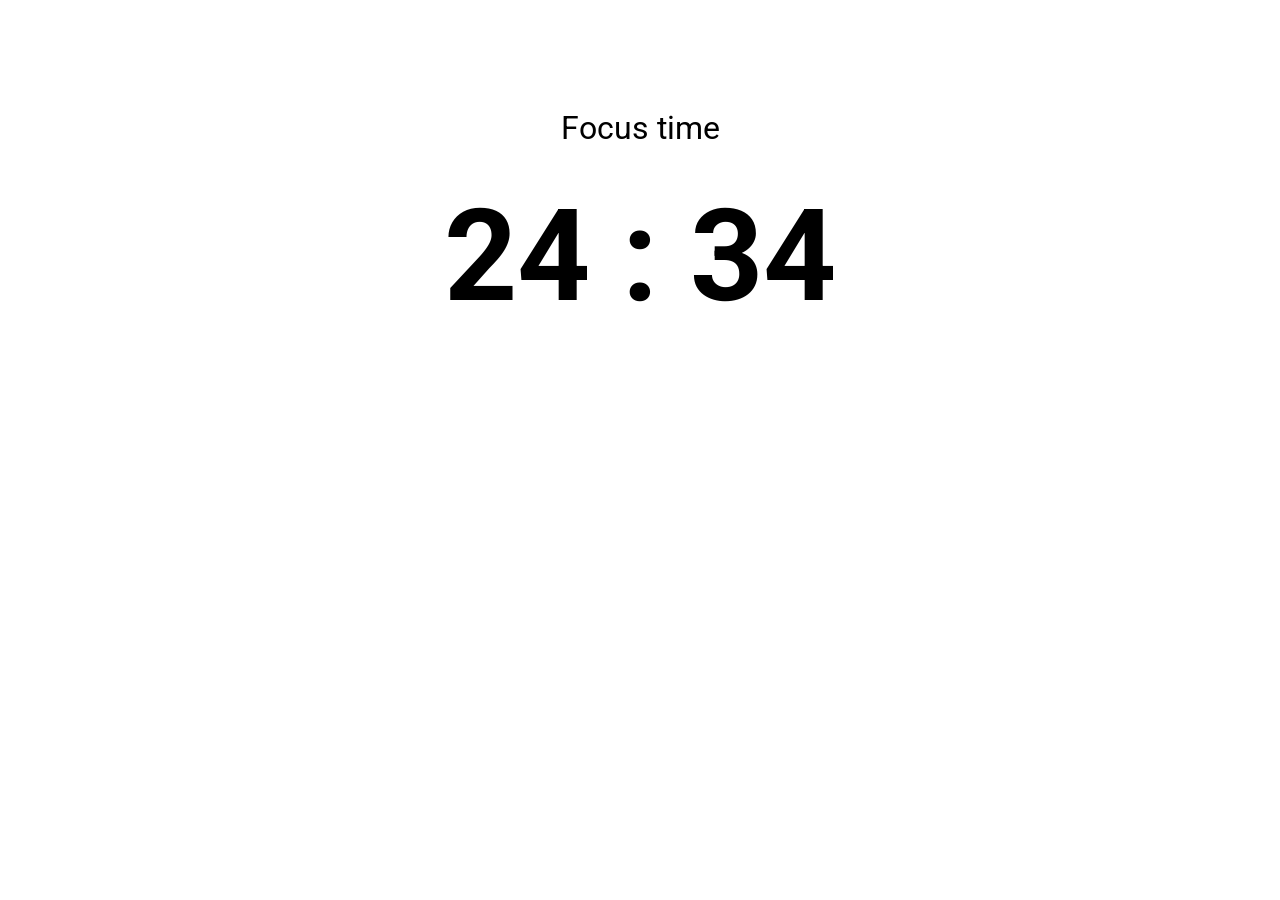
<file: pomodoro/index.html>
<!DOCTYPE html>
<html lang="en">

<head>
  <meta charset="UTF-8">
  <meta http-equiv="X-UA-Compatible" content="IE=edge">
  <meta name="viewport" content="width=device-width, initial-scale=1.0">
  <title>Pomodoro App</title>

  <!-- Main style sheets -->
  <link rel="stylesheet" href="reset.css">
  <link rel="stylesheet" href="main.css">

  <!-- Fonts: Roboto -->
  <link rel="preconnect" href="https://fonts.googleapis.com">
  <link rel="preconnect" href="https://fonts.gstatic.com" crossorigin>
  <link href="https://fonts.googleapis.com/css2?family=Roboto:wght@400;500;700&display=swap" rel="stylesheet">
</head>

<body>
  <main>
    <div class="container">
      <div class="app">
        <div class="pomodoro">
          <div class="pomodoro__header">
            <p>Focus time</p>
          </div>
          <div class="pomodoro__timer">
            <p class="time">
              <span class="minutes">24</span>
              :
              <span class="seconds">34</span>
            </p>
          </div>
        </div>
      </div>
    </div>
  </main>
</body>

</html>
</file>
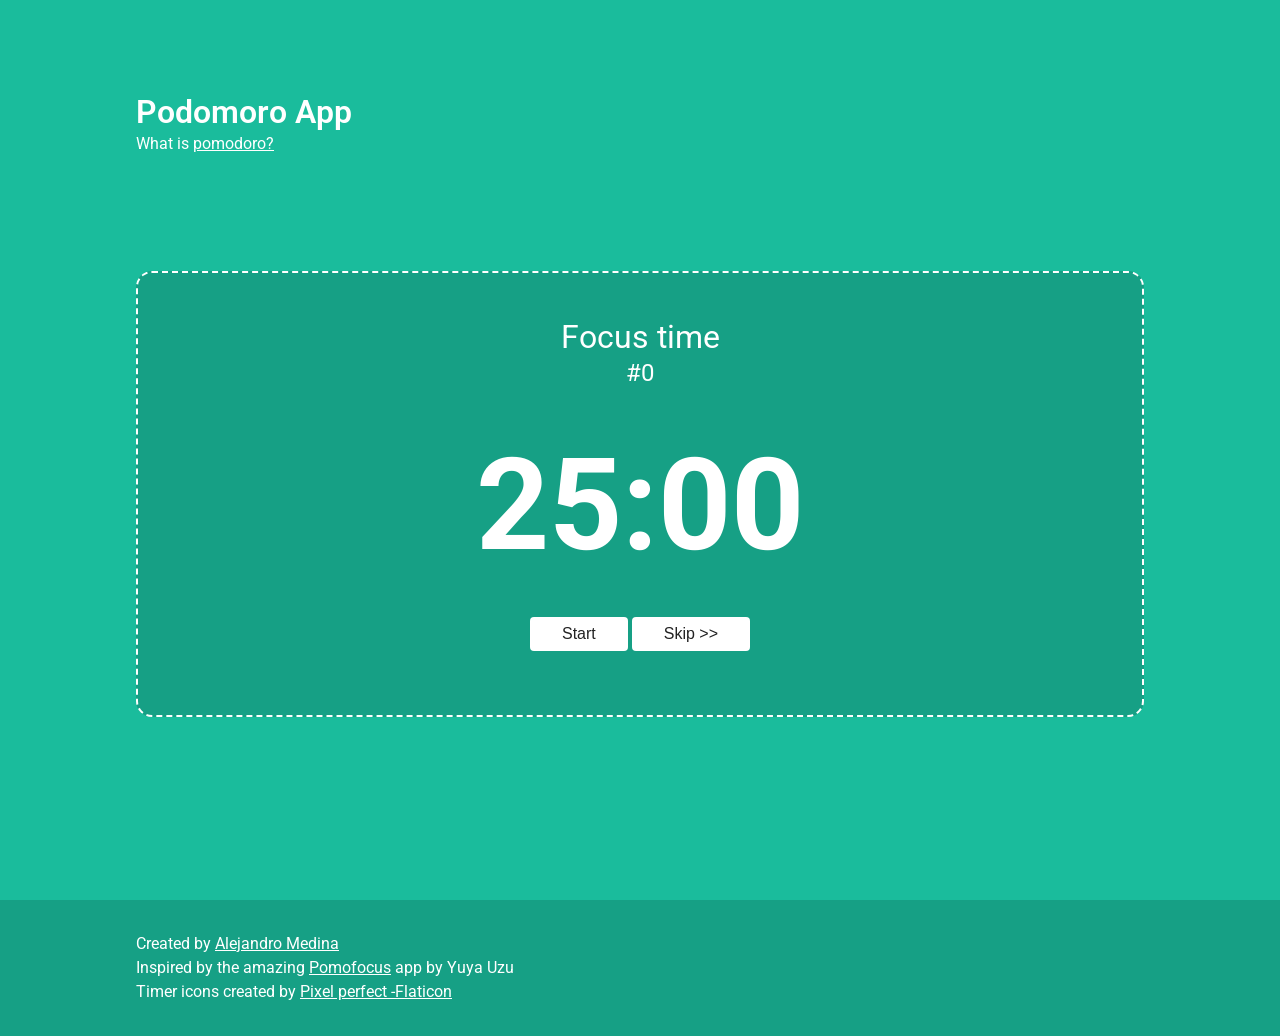
<file: src/index.html>
<!DOCTYPE html>
<html lang="en">

<head>
  <meta charset="UTF-8">
  <meta http-equiv="X-UA-Compatible" content="IE=edge">
  <meta name="viewport" content="width=device-width, initial-scale=1.0">
  <title>Pomodoro App</title>

  <link rel="shortcut icon" href="favicon.ico" type="image/x-icon">
  <link rel="manifest" href="manifest.json" />

  <!-- Main style sheets -->
  <link rel="stylesheet" href="./css/reset.css">
  <link rel="stylesheet" href="./css/main.css">

  <!-- Fonts: Roboto -->
  <link rel="preconnect" href="https://fonts.googleapis.com">
  <link rel="preconnect" href="https://fonts.gstatic.com" crossorigin>
  <link href="https://fonts.googleapis.com/css2?family=Roboto:wght@400;500;700&display=swap" rel="stylesheet">
</head>

<body>
  <main>
    <div class="container">
      <div class="app">

        <header>
          <h1>Podomoro App</h1>
          <p>What is
            <a target="_blank" href="https://en.wikipedia.org/wiki/Pomodoro_Technique">
              pomodoro?
            </a>
          </p>
        </header>
        <div class="pomo-container">
          <div class="pomodoro">
            <div class="pomodoro__header">
              <p id="pomodoro-title"></p>
              <p>#<span id="total-pomodoro"></span></p>
            </div>
            <div class="pomodoro__timer">
              <p class="time"></p>
            </div>
            <div class="pomodoro__footer">
              <button data-action="start" class="btn" id="action-button">
                Start
              </button>
              <button class="btn" id="stop-button">
                Stop
              </button>
              <button class="btn" id="skip-button">
                Skip >>
              </button>
            </div>
          </div>
        </div>
      </div>
    </div>
  </main>
  <footer>
    <div class="container">
      <div class="links">
        <p>
          Created by
          <a href="https://github.com/alejandro-medina" target="_blank" rel="noreferrer"> Alejandro Medina
          </a>
        </p>
        <p>
          Inspired by the amazing
          <a href="https://pomofocus.io/" target="_blank">Pomofocus</a>
          app by Yuya Uzu 
        </p>
        <p>
          Timer icons created by
          <a href="https://www.flaticon.com/free-icons/timer" target="_blank" title="timer icons"> Pixel perfect -Flaticon</a>
        </p>
      </div>
    </div>
  </footer>

  <script src="./js/index.js"></script>
</body>

</html>
</file>
<file: pomodoro/main.css>
* {
  box-sizing: border-box;
}

html, body, main {
  height: 100%;
}

.container {
  max-width: 1200px;
  margin: 0 auto;
  height: 100%;
}

.app {
  padding: 1rem;
  height: 100%;
  font-family: 'Roboto', sans-serif;
}

.pomodoro {
  padding-top: 1rem;
}

.pomodoro .pomodoro__header {
  padding: 1rem 0;
  margin-bottom: 1rem;
}

.pomodoro .pomodoro__header p {
  text-align: center;
  font-size: 1.2rem;
}

.pomodoro .pomodoro__timer {
  padding: 1rem 0;
  margin-bottom: 1rem;
}

.pomodoro .pomodoro__timer p.time {
  font-size: 5rem;
  text-align: center;
  font-weight: bolder;
}

@media screen and (min-width: 768px) {
  .app {
    padding: 80px;
  }
  .pomodoro .pomodoro__header p {
    font-size: 2rem;
  }
  .pomodoro .pomodoro__timer p.time {
    font-size: 8rem;
  }
}
</file>
<file: src/css/main.css>
* {
  box-sizing: border-box;
}

a {
  color: inherit;
}

html, body, main {
  height: 100%;
}

body {
  font-family: 'Roboto', sans-serif;
  background-color: #1abc9c;
  color: white;
}

.container {
  max-width: 1200px;
  margin: 0 auto;
  height: 100%;
  padding: 0 1rem;
}

.app {
  padding: 1rem;
  height: 100%;
  display: flex;
  flex-direction: column;
}

/* General sytles for component */

.btn {
  padding: .5rem 2rem;
  font-size: 1rem;
  cursor: pointer;
}

header {
  padding: 1rem 0;
}

header h1 {
  font-size: 2rem;
  font-weight: 600;
  margin-bottom: 8px;
}

/* Styles for the pomodoro App */
.pomo-container {
  flex-grow: 1;
  display: flex;
}
.pomodoro {
  width: 100%;
  padding: 2rem;
  background-color: #16a085;
  border: 2px dashed white;
  border-radius: 1rem;
  align-self: center;
}

.pomodoro .pomodoro__header {
  padding: 1rem 0;
  margin-bottom: 1rem;
}

.pomodoro .pomodoro__header p {
  text-align: center;
  font-size: 1.5rem;
  margin-bottom: 8px;
}

.pomodoro .pomodoro__timer {
  padding: 1rem 0;
  margin-bottom: 1rem;
}

.pomodoro .pomodoro__timer p.time {
  font-size: 5rem;
  text-align: center;
  font-weight: bolder;
}

.pomodoro__footer {
  text-align: center;
  padding: 1rem 0;
  margin-bottom: 1rem;
}

.pomodoro__footer button.btn {
  background-color: white;
  color: #222222;
  border: none;
  border-radius: 4px;
}

.pomodoro__footer #stop-button {
  display: none;
}

footer {
  padding: 2rem 0;
  background-color: #16a085;
}

footer .links p, footer .links a {
  color: white;
}

footer .links p {
  margin: 0;
  line-height: 1.5;
}

@media screen and (min-width: 768px) {
  .app {
    padding: 80px;
  }
  header .container > div {
    padding: 0 80px;
  }
  footer .links {
    padding: 0 80px;
  }
  .pomodoro .pomodoro__header p#pomodoro-title {
    font-size: 2rem;
  }
  .pomodoro .pomodoro__timer p.time {
    font-size: 8rem;
  }
}
</file>
